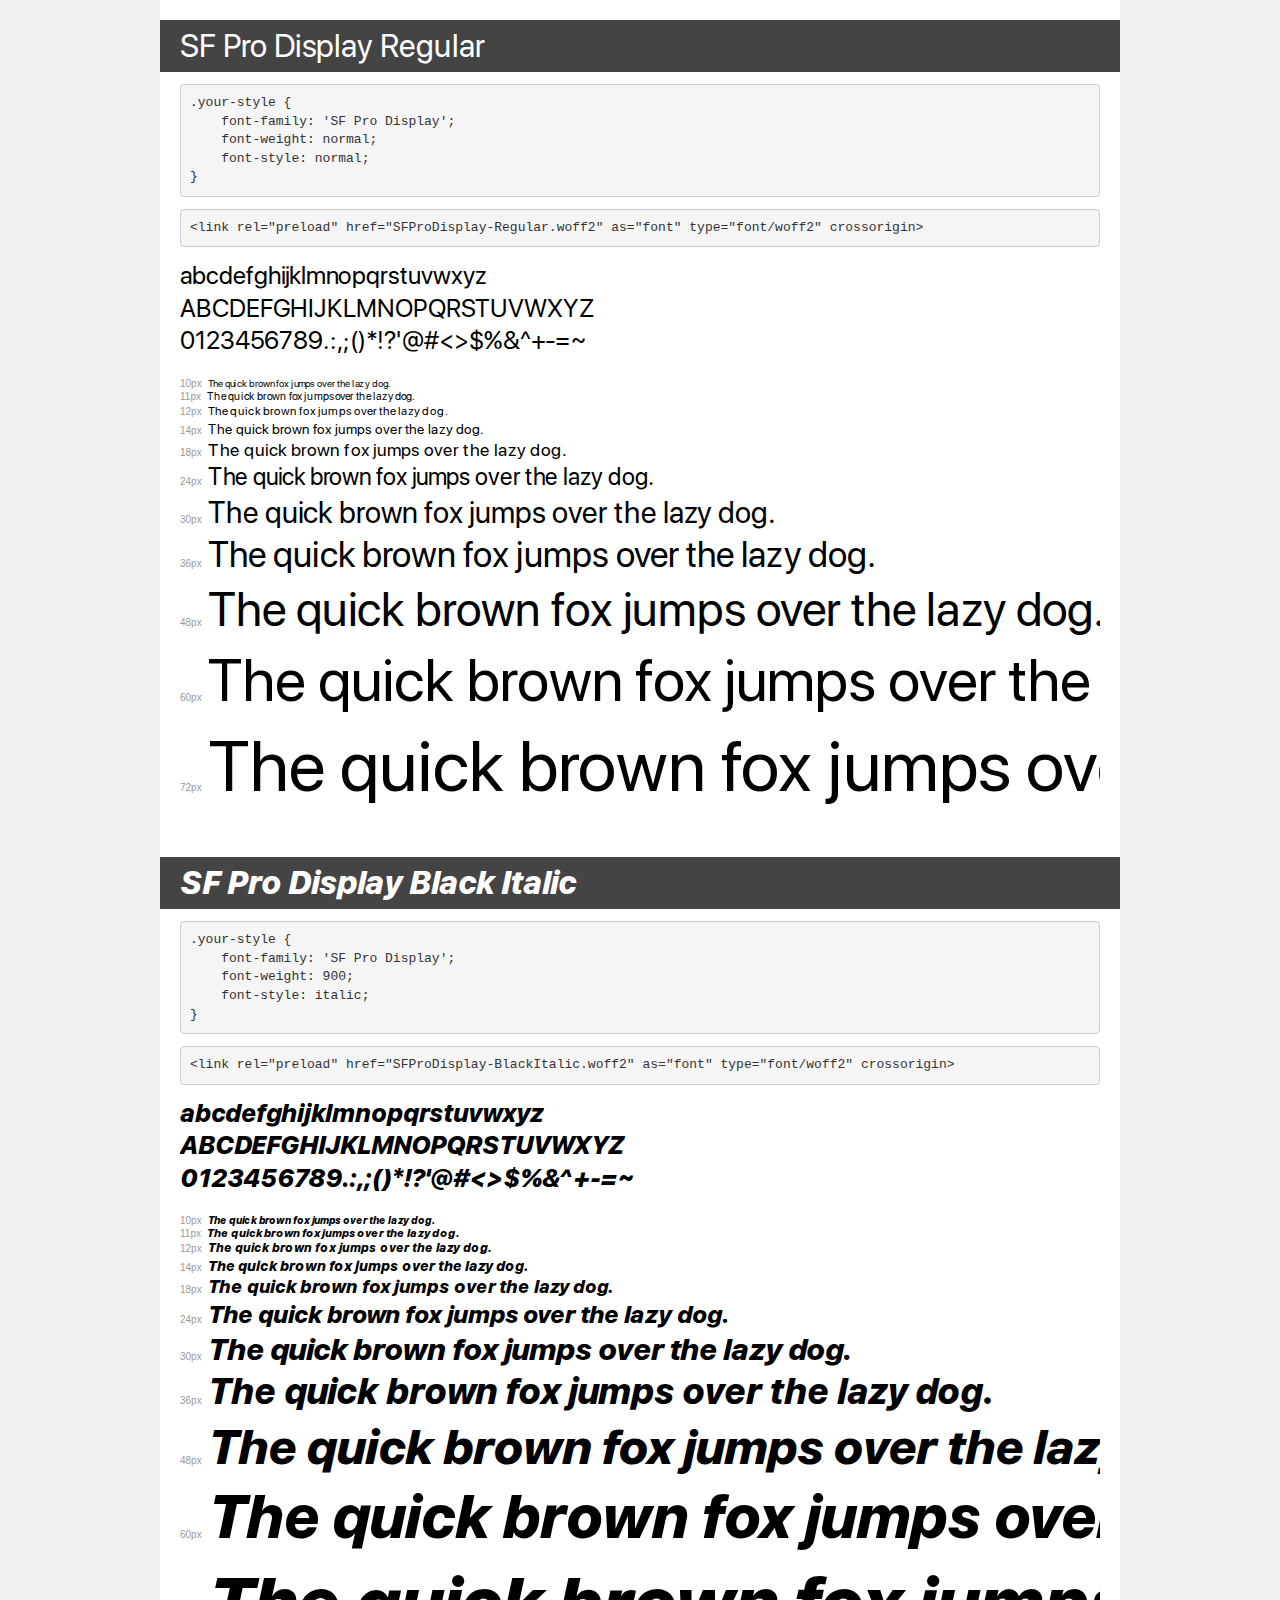
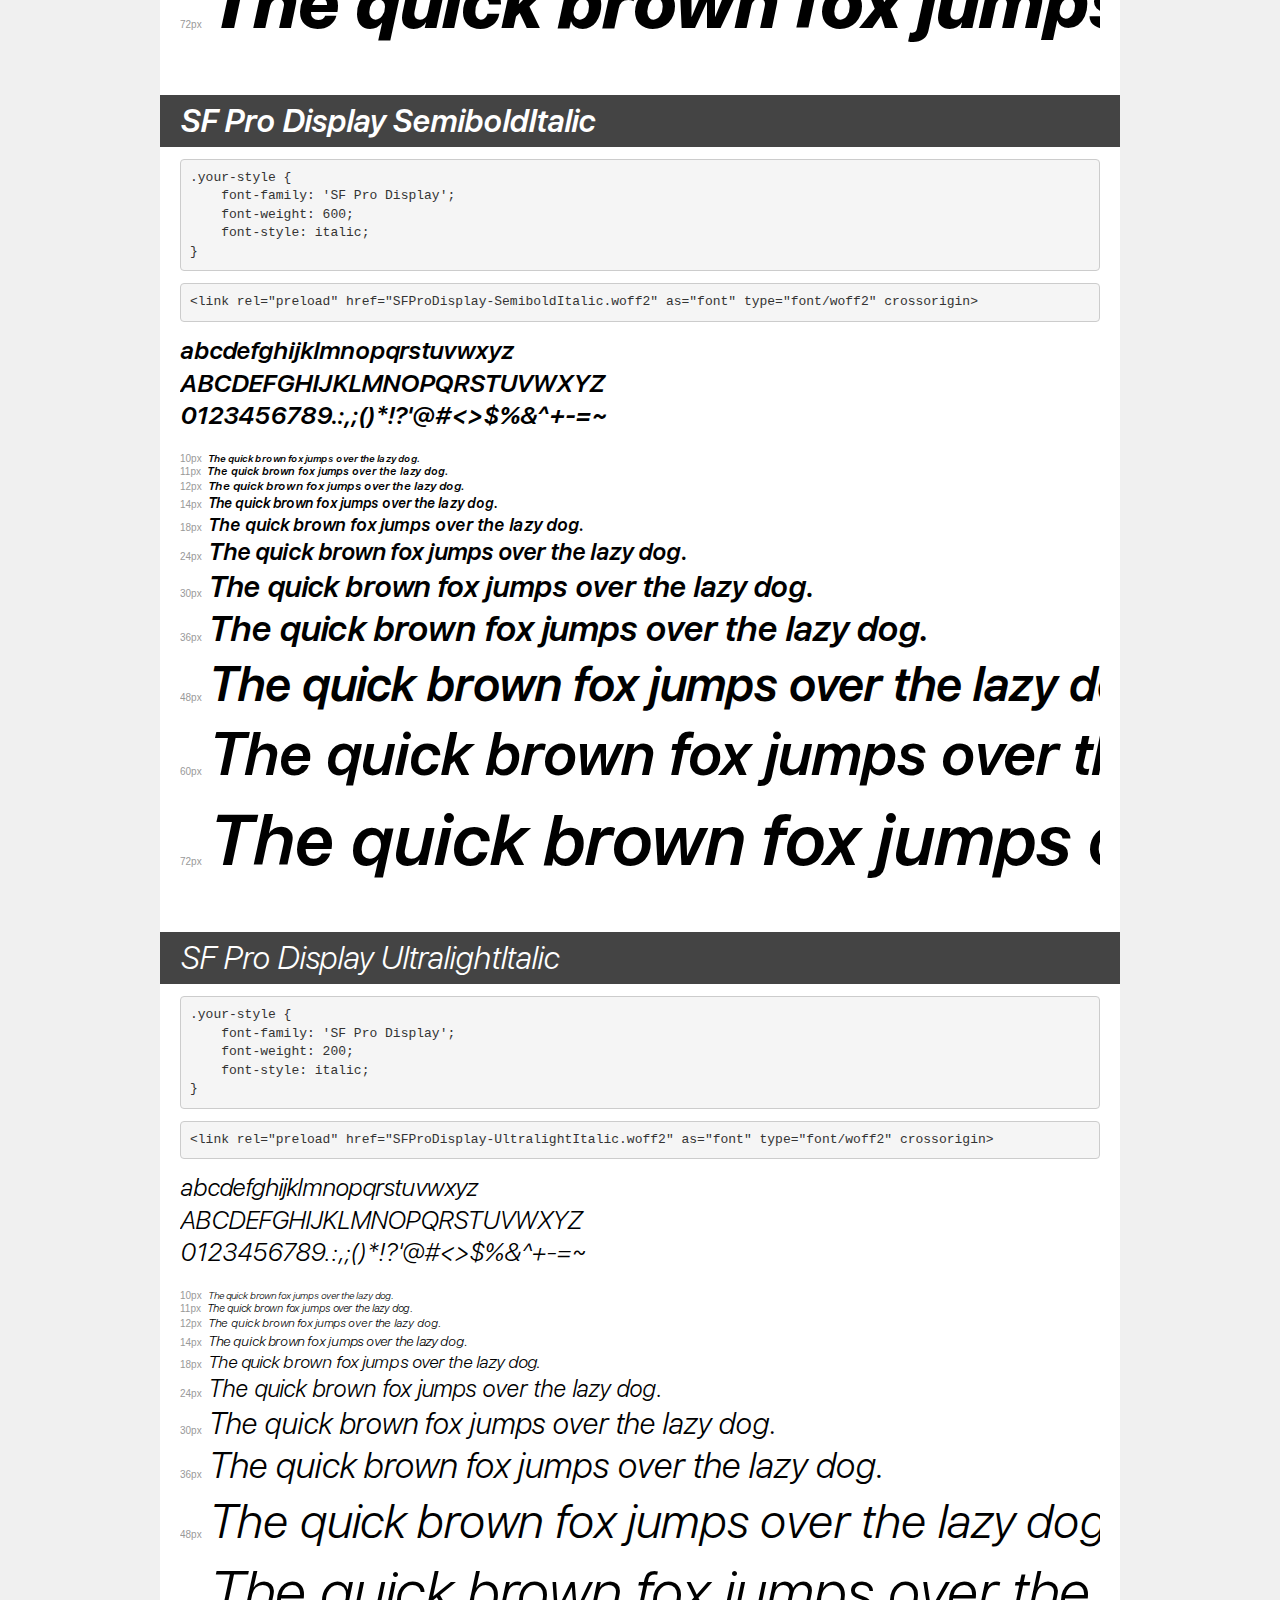
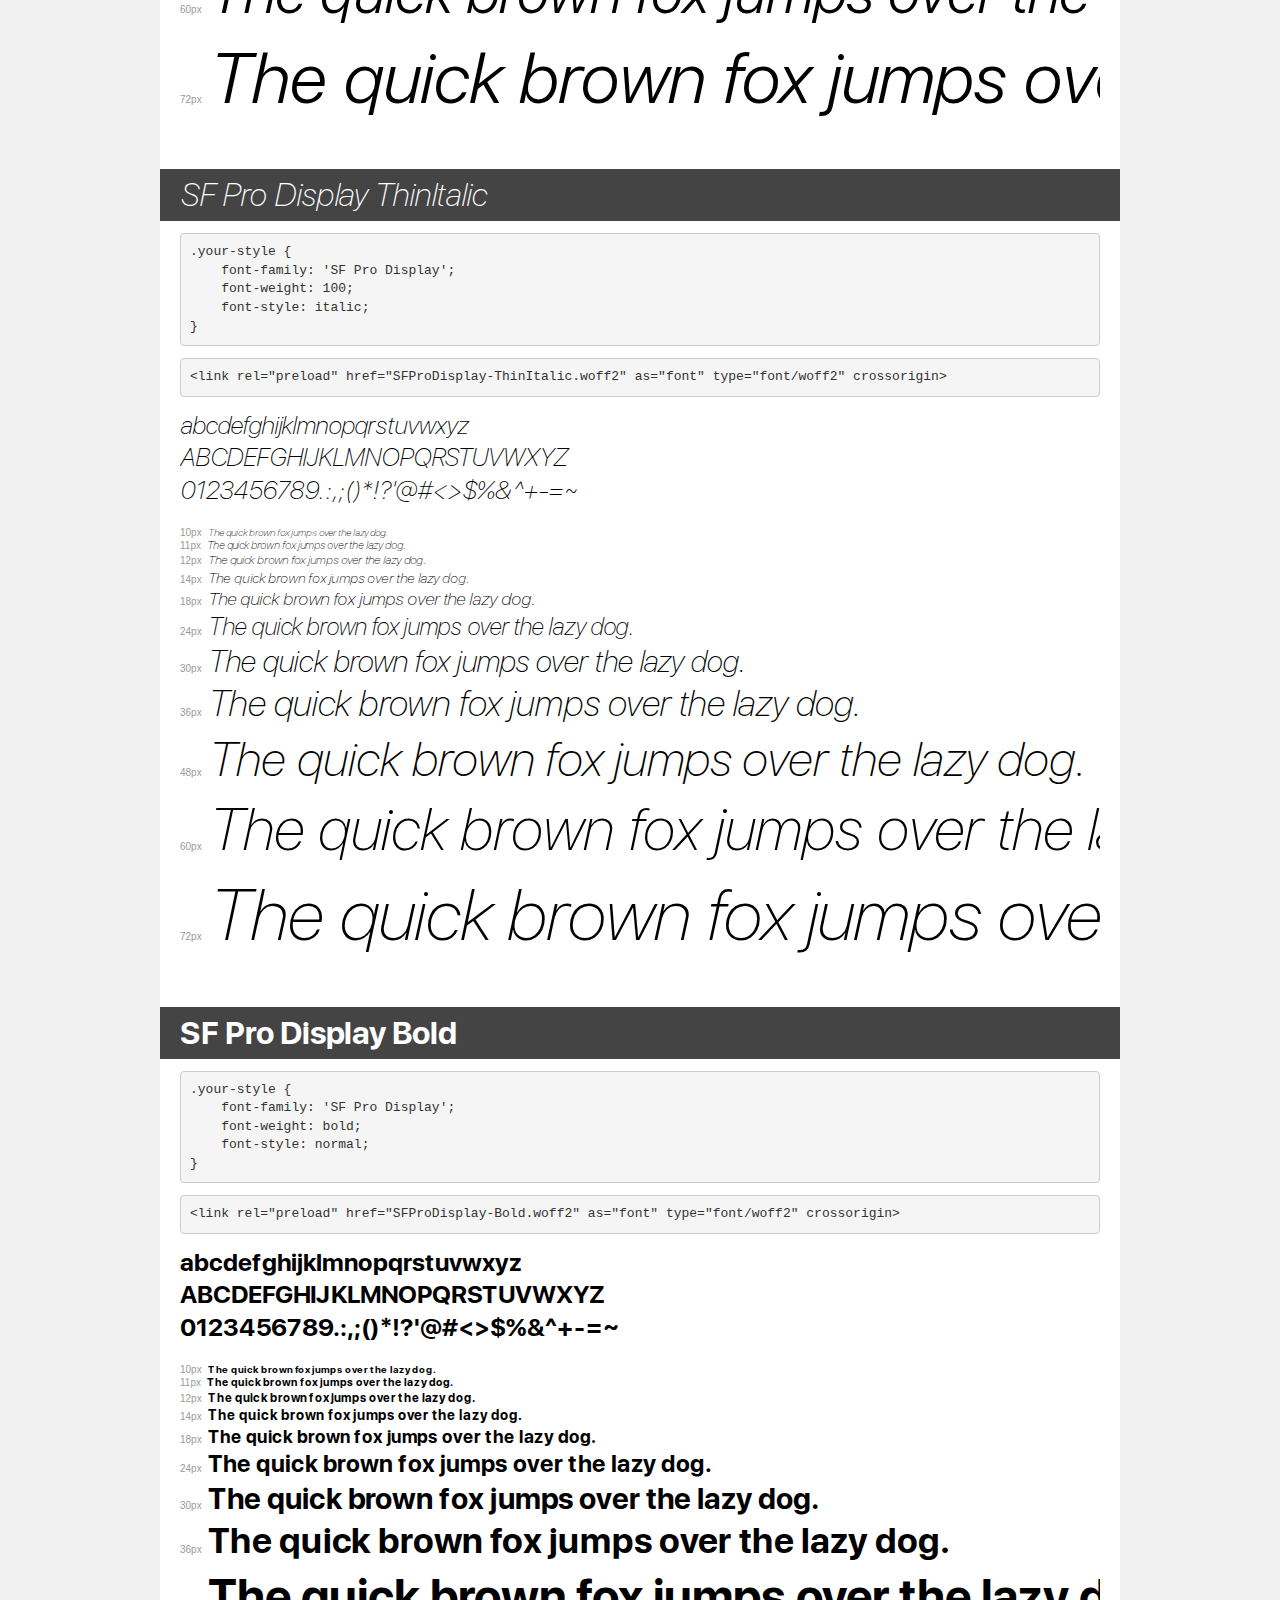
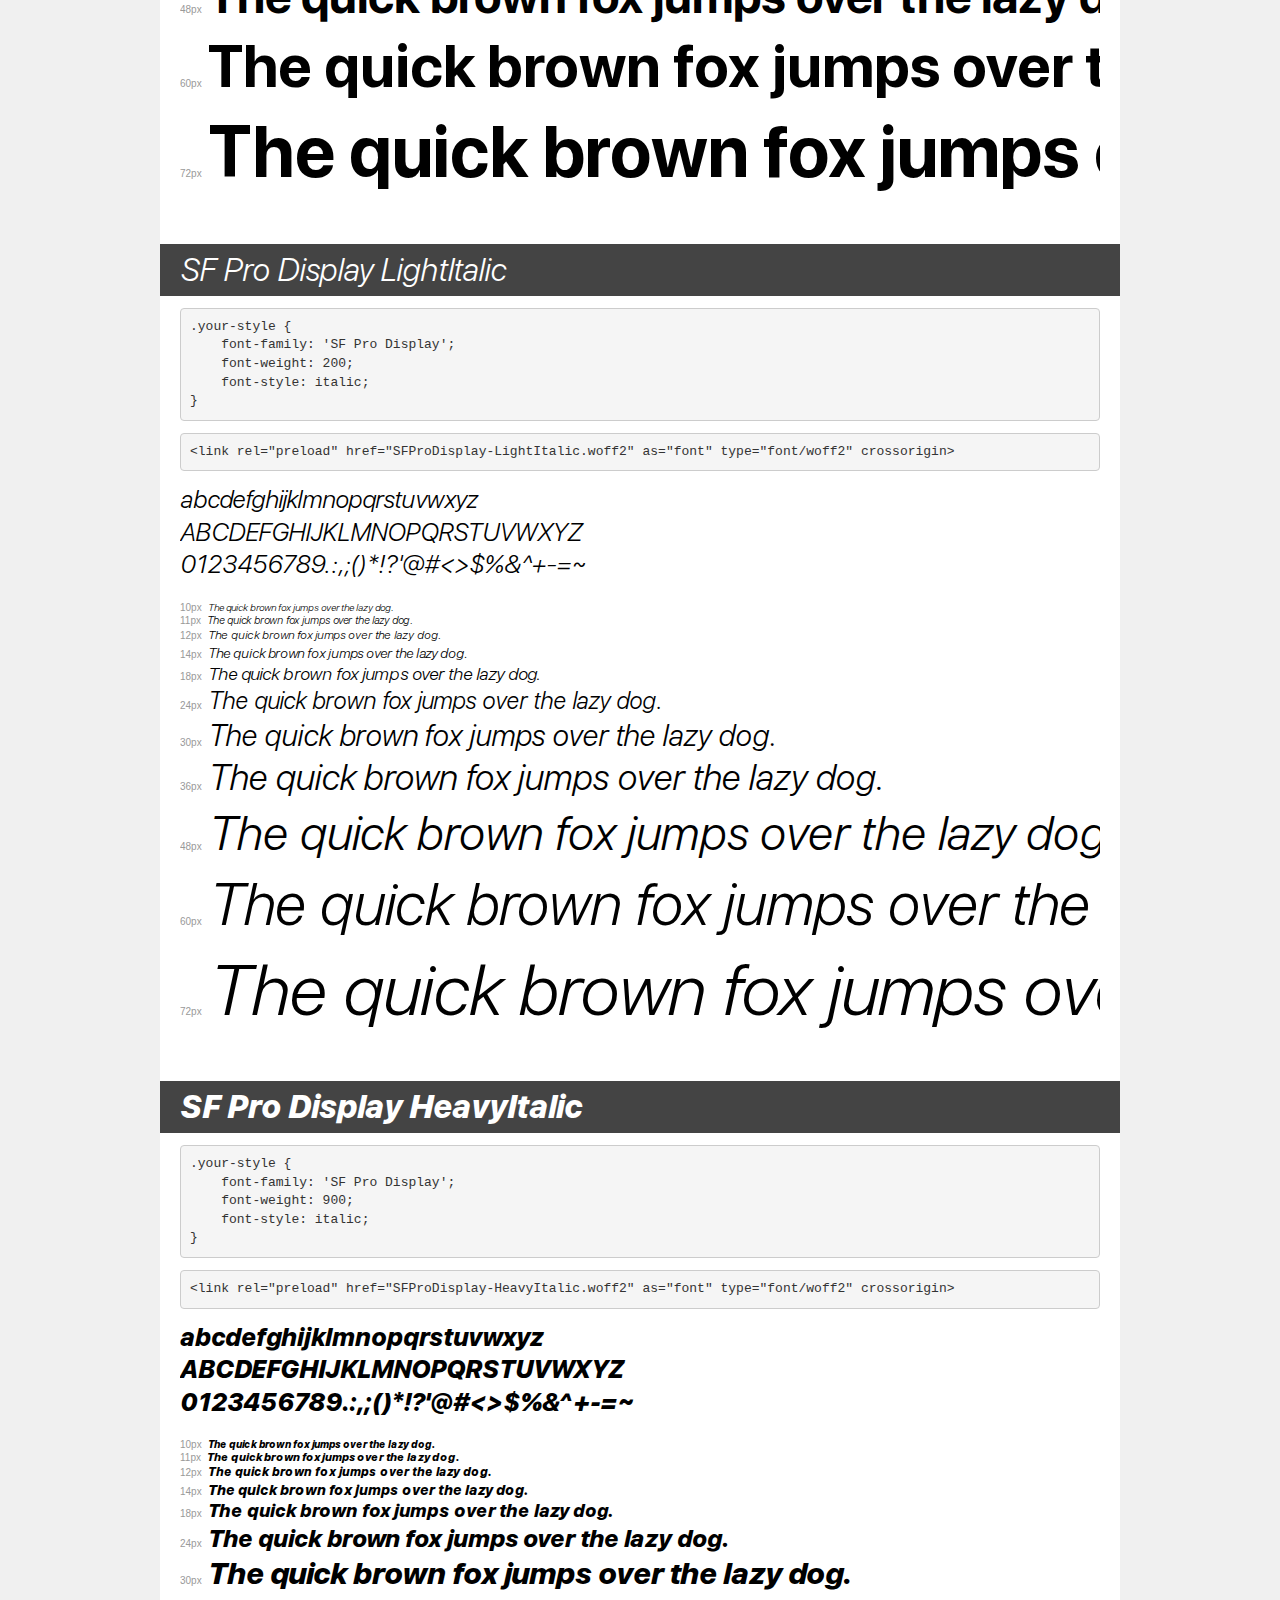
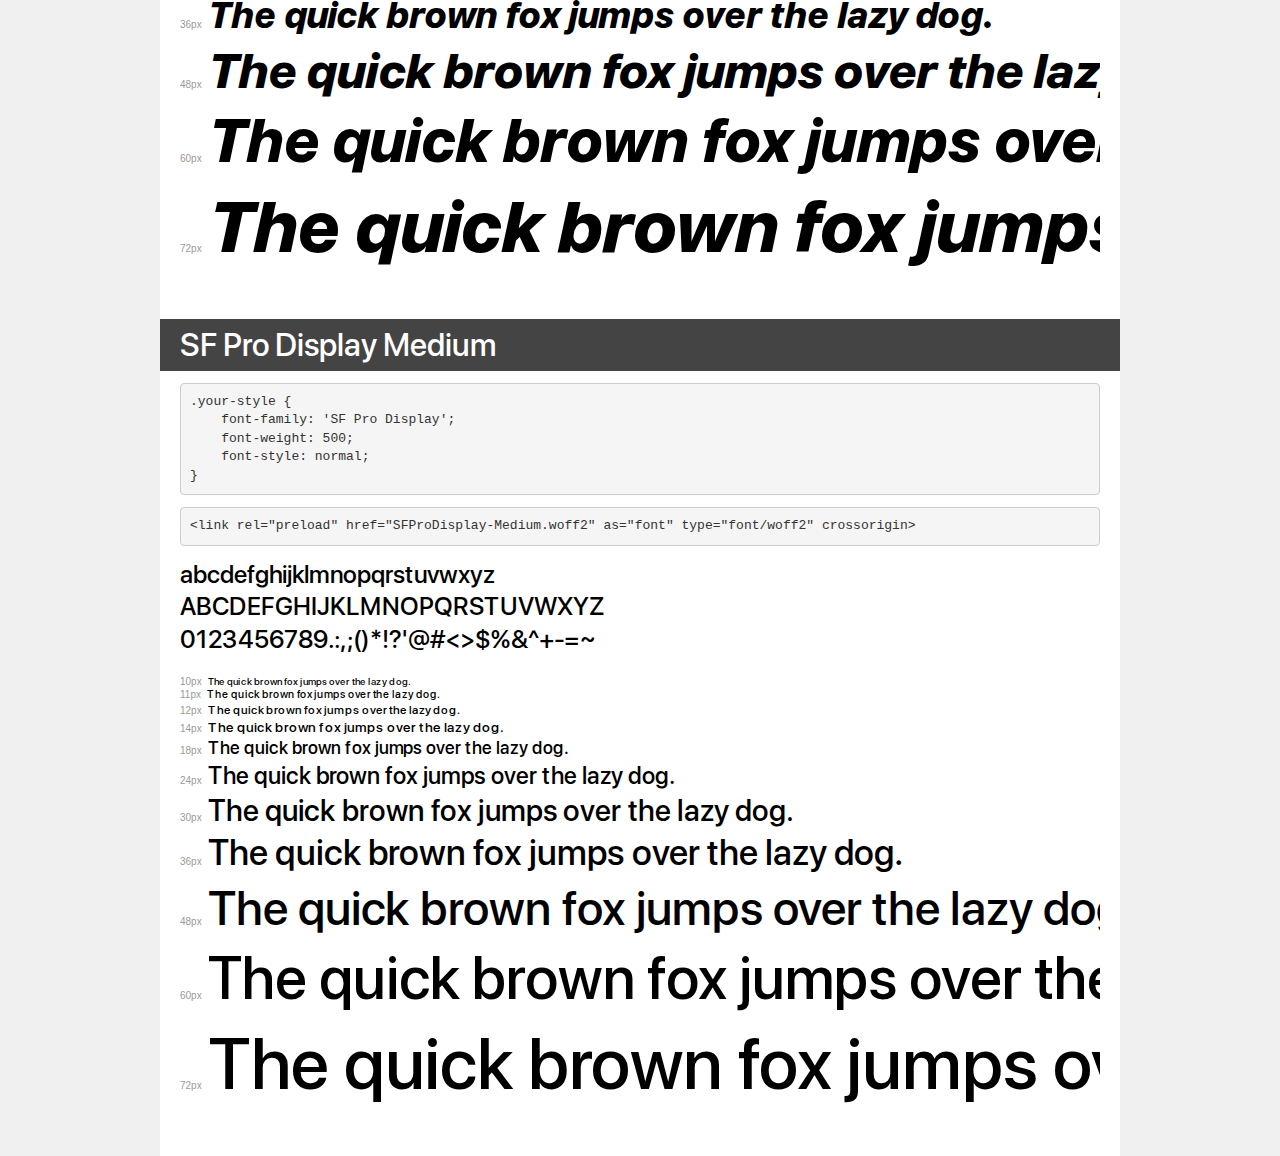
<file: fonts/demo.html>
<!DOCTYPE html>
<html lang="en">
<head>
    <meta charset="utf-8">
    <meta http-equiv="X-UA-Compatible" content="IE=edge">
    <meta name="viewport" content="width=device-width, initial-scale=1">
    <meta name="robots" content="noindex, noarchive">
    <meta name="format-detection" content="telephone=no">
    <title>Transfonter demo</title>
    <link href="stylesheet.css" rel="stylesheet">
    <style>
        /*
        http://meyerweb.com/eric/tools/css/reset/
        v2.0 | 20110126
        License: none (public domain)
        */
        html, body, div, span, applet, object, iframe,
        h1, h2, h3, h4, h5, h6, p, blockquote, pre,
        a, abbr, acronym, address, big, cite, code,
        del, dfn, em, img, ins, kbd, q, s, samp,
        small, strike, strong, sub, sup, tt, var,
        b, u, i, center,
        dl, dt, dd, ol, ul, li,
        fieldset, form, label, legend,
        table, caption, tbody, tfoot, thead, tr, th, td,
        article, aside, canvas, details, embed,
        figure, figcaption, footer, header, hgroup,
        menu, nav, output, ruby, section, summary,
        time, mark, audio, video {
            margin: 0;
            padding: 0;
            border: 0;
            font-size: 100%;
            font: inherit;
            vertical-align: baseline;
        }
        /* HTML5 display-role reset for older browsers */
        article, aside, details, figcaption, figure,
        footer, header, hgroup, menu, nav, section {
            display: block;
        }
        body {
            line-height: 1;
        }
        ol, ul {
            list-style: none;
        }
        blockquote, q {
            quotes: none;
        }
        blockquote:before, blockquote:after,
        q:before, q:after {
            content: '';
            content: none;
        }
        table {
            border-collapse: collapse;
            border-spacing: 0;
        }
        /* demo styles */
        body {
            background: #f0f0f0;
            color: #000;
        }
        .page {
            background: #fff;
            width: 920px;
            margin: 0 auto;
            padding: 20px 20px 0 20px;
            overflow: hidden;
        }
        .font-container {
            overflow-x: auto;
            overflow-y: hidden;
            margin-bottom: 40px;
            line-height: 1.3;
            white-space: nowrap;
            padding-bottom: 5px;
        }
        h1 {
            position: relative;
            background: #444;
            font-size: 32px;
            color: #fff;
            padding: 10px 20px;
            margin: 0 -20px 12px -20px;
        }
        .letters {
            font-size: 25px;
            margin-bottom: 20px;
        }
        .s10:before {
            content: '10px';
        }
        .s11:before {
            content: '11px';
        }
        .s12:before {
            content: '12px';
        }
        .s14:before {
            content: '14px';
        }
        .s18:before {
            content: '18px';
        }
        .s24:before {
            content: '24px';
        }
        .s30:before {
            content: '30px';
        }
        .s36:before {
            content: '36px';
        }
        .s48:before {
            content: '48px';
        }
        .s60:before {
            content: '60px';
        }
        .s72:before {
            content: '72px';
        }
        .s10:before, .s11:before, .s12:before, .s14:before,
        .s18:before, .s24:before, .s30:before, .s36:before,
        .s48:before, .s60:before, .s72:before {
            font-family: Arial, sans-serif;
            font-size: 10px;
            font-weight: normal;
            font-style: normal;
            color: #999;
            padding-right: 6px;
        }
        pre {
            display: block;
            padding: 9px;
            margin: 0 0 12px;
            font-family: Monaco, Menlo, Consolas, "Courier New", monospace;
            font-size: 13px;
            line-height: 1.428571429;
            color: #333;
            font-weight: normal;
            font-style: normal;
            background-color: #f5f5f5;
            border: 1px solid #ccc;
            overflow-x: auto;
            border-radius: 4px;
        }
        /* responsive */
        @media (max-width: 959px) {
            .page {
                width: auto;
                margin: 0;
            }
        }
    </style>
</head>
<body>
<div class="page">
    <div class="demo">
        <h1 style="font-family: 'SF Pro Display'; font-weight: normal; font-style: normal;">SF Pro Display Regular</h1>
        <pre title="Usage">.your-style {
    font-family: 'SF Pro Display';
    font-weight: normal;
    font-style: normal;
}</pre>
        <pre title="Preload (optional)">
&lt;link rel=&quot;preload&quot; href=&quot;SFProDisplay-Regular.woff2&quot; as=&quot;font&quot; type=&quot;font/woff2&quot; crossorigin&gt;</pre>
        <div class="font-container" style="font-family: 'SF Pro Display'; font-weight: normal; font-style: normal;">
            <p class="letters">
                abcdefghijklmnopqrstuvwxyz<br>
ABCDEFGHIJKLMNOPQRSTUVWXYZ<br>
                0123456789.:,;()*!?'@#&lt;&gt;$%&^+-=~
            </p>
            <p class="s10" style="font-size: 10px;">The quick brown fox jumps over the lazy dog.</p>
            <p class="s11" style="font-size: 11px;">The quick brown fox jumps over the lazy dog.</p>
            <p class="s12" style="font-size: 12px;">The quick brown fox jumps over the lazy dog.</p>
            <p class="s14" style="font-size: 14px;">The quick brown fox jumps over the lazy dog.</p>
            <p class="s18" style="font-size: 18px;">The quick brown fox jumps over the lazy dog.</p>
            <p class="s24" style="font-size: 24px;">The quick brown fox jumps over the lazy dog.</p>
            <p class="s30" style="font-size: 30px;">The quick brown fox jumps over the lazy dog.</p>
            <p class="s36" style="font-size: 36px;">The quick brown fox jumps over the lazy dog.</p>
            <p class="s48" style="font-size: 48px;">The quick brown fox jumps over the lazy dog.</p>
            <p class="s60" style="font-size: 60px;">The quick brown fox jumps over the lazy dog.</p>
            <p class="s72" style="font-size: 72px;">The quick brown fox jumps over the lazy dog.</p>
        </div>
    </div>

    <div class="demo">
        <h1 style="font-family: 'SF Pro Display'; font-weight: 900; font-style: italic;">SF Pro Display Black Italic</h1>
        <pre title="Usage">.your-style {
    font-family: 'SF Pro Display';
    font-weight: 900;
    font-style: italic;
}</pre>
        <pre title="Preload (optional)">
&lt;link rel=&quot;preload&quot; href=&quot;SFProDisplay-BlackItalic.woff2&quot; as=&quot;font&quot; type=&quot;font/woff2&quot; crossorigin&gt;</pre>
        <div class="font-container" style="font-family: 'SF Pro Display'; font-weight: 900; font-style: italic;">
            <p class="letters">
                abcdefghijklmnopqrstuvwxyz<br>
ABCDEFGHIJKLMNOPQRSTUVWXYZ<br>
                0123456789.:,;()*!?'@#&lt;&gt;$%&^+-=~
            </p>
            <p class="s10" style="font-size: 10px;">The quick brown fox jumps over the lazy dog.</p>
            <p class="s11" style="font-size: 11px;">The quick brown fox jumps over the lazy dog.</p>
            <p class="s12" style="font-size: 12px;">The quick brown fox jumps over the lazy dog.</p>
            <p class="s14" style="font-size: 14px;">The quick brown fox jumps over the lazy dog.</p>
            <p class="s18" style="font-size: 18px;">The quick brown fox jumps over the lazy dog.</p>
            <p class="s24" style="font-size: 24px;">The quick brown fox jumps over the lazy dog.</p>
            <p class="s30" style="font-size: 30px;">The quick brown fox jumps over the lazy dog.</p>
            <p class="s36" style="font-size: 36px;">The quick brown fox jumps over the lazy dog.</p>
            <p class="s48" style="font-size: 48px;">The quick brown fox jumps over the lazy dog.</p>
            <p class="s60" style="font-size: 60px;">The quick brown fox jumps over the lazy dog.</p>
            <p class="s72" style="font-size: 72px;">The quick brown fox jumps over the lazy dog.</p>
        </div>
    </div>

    <div class="demo">
        <h1 style="font-family: 'SF Pro Display'; font-weight: 600; font-style: italic;">SF Pro Display SemiboldItalic</h1>
        <pre title="Usage">.your-style {
    font-family: 'SF Pro Display';
    font-weight: 600;
    font-style: italic;
}</pre>
        <pre title="Preload (optional)">
&lt;link rel=&quot;preload&quot; href=&quot;SFProDisplay-SemiboldItalic.woff2&quot; as=&quot;font&quot; type=&quot;font/woff2&quot; crossorigin&gt;</pre>
        <div class="font-container" style="font-family: 'SF Pro Display'; font-weight: 600; font-style: italic;">
            <p class="letters">
                abcdefghijklmnopqrstuvwxyz<br>
ABCDEFGHIJKLMNOPQRSTUVWXYZ<br>
                0123456789.:,;()*!?'@#&lt;&gt;$%&^+-=~
            </p>
            <p class="s10" style="font-size: 10px;">The quick brown fox jumps over the lazy dog.</p>
            <p class="s11" style="font-size: 11px;">The quick brown fox jumps over the lazy dog.</p>
            <p class="s12" style="font-size: 12px;">The quick brown fox jumps over the lazy dog.</p>
            <p class="s14" style="font-size: 14px;">The quick brown fox jumps over the lazy dog.</p>
            <p class="s18" style="font-size: 18px;">The quick brown fox jumps over the lazy dog.</p>
            <p class="s24" style="font-size: 24px;">The quick brown fox jumps over the lazy dog.</p>
            <p class="s30" style="font-size: 30px;">The quick brown fox jumps over the lazy dog.</p>
            <p class="s36" style="font-size: 36px;">The quick brown fox jumps over the lazy dog.</p>
            <p class="s48" style="font-size: 48px;">The quick brown fox jumps over the lazy dog.</p>
            <p class="s60" style="font-size: 60px;">The quick brown fox jumps over the lazy dog.</p>
            <p class="s72" style="font-size: 72px;">The quick brown fox jumps over the lazy dog.</p>
        </div>
    </div>

    <div class="demo">
        <h1 style="font-family: 'SF Pro Display'; font-weight: 200; font-style: italic;">SF Pro Display UltralightItalic</h1>
        <pre title="Usage">.your-style {
    font-family: 'SF Pro Display';
    font-weight: 200;
    font-style: italic;
}</pre>
        <pre title="Preload (optional)">
&lt;link rel=&quot;preload&quot; href=&quot;SFProDisplay-UltralightItalic.woff2&quot; as=&quot;font&quot; type=&quot;font/woff2&quot; crossorigin&gt;</pre>
        <div class="font-container" style="font-family: 'SF Pro Display'; font-weight: 200; font-style: italic;">
            <p class="letters">
                abcdefghijklmnopqrstuvwxyz<br>
ABCDEFGHIJKLMNOPQRSTUVWXYZ<br>
                0123456789.:,;()*!?'@#&lt;&gt;$%&^+-=~
            </p>
            <p class="s10" style="font-size: 10px;">The quick brown fox jumps over the lazy dog.</p>
            <p class="s11" style="font-size: 11px;">The quick brown fox jumps over the lazy dog.</p>
            <p class="s12" style="font-size: 12px;">The quick brown fox jumps over the lazy dog.</p>
            <p class="s14" style="font-size: 14px;">The quick brown fox jumps over the lazy dog.</p>
            <p class="s18" style="font-size: 18px;">The quick brown fox jumps over the lazy dog.</p>
            <p class="s24" style="font-size: 24px;">The quick brown fox jumps over the lazy dog.</p>
            <p class="s30" style="font-size: 30px;">The quick brown fox jumps over the lazy dog.</p>
            <p class="s36" style="font-size: 36px;">The quick brown fox jumps over the lazy dog.</p>
            <p class="s48" style="font-size: 48px;">The quick brown fox jumps over the lazy dog.</p>
            <p class="s60" style="font-size: 60px;">The quick brown fox jumps over the lazy dog.</p>
            <p class="s72" style="font-size: 72px;">The quick brown fox jumps over the lazy dog.</p>
        </div>
    </div>

    <div class="demo">
        <h1 style="font-family: 'SF Pro Display'; font-weight: 100; font-style: italic;">SF Pro Display ThinItalic</h1>
        <pre title="Usage">.your-style {
    font-family: 'SF Pro Display';
    font-weight: 100;
    font-style: italic;
}</pre>
        <pre title="Preload (optional)">
&lt;link rel=&quot;preload&quot; href=&quot;SFProDisplay-ThinItalic.woff2&quot; as=&quot;font&quot; type=&quot;font/woff2&quot; crossorigin&gt;</pre>
        <div class="font-container" style="font-family: 'SF Pro Display'; font-weight: 100; font-style: italic;">
            <p class="letters">
                abcdefghijklmnopqrstuvwxyz<br>
ABCDEFGHIJKLMNOPQRSTUVWXYZ<br>
                0123456789.:,;()*!?'@#&lt;&gt;$%&^+-=~
            </p>
            <p class="s10" style="font-size: 10px;">The quick brown fox jumps over the lazy dog.</p>
            <p class="s11" style="font-size: 11px;">The quick brown fox jumps over the lazy dog.</p>
            <p class="s12" style="font-size: 12px;">The quick brown fox jumps over the lazy dog.</p>
            <p class="s14" style="font-size: 14px;">The quick brown fox jumps over the lazy dog.</p>
            <p class="s18" style="font-size: 18px;">The quick brown fox jumps over the lazy dog.</p>
            <p class="s24" style="font-size: 24px;">The quick brown fox jumps over the lazy dog.</p>
            <p class="s30" style="font-size: 30px;">The quick brown fox jumps over the lazy dog.</p>
            <p class="s36" style="font-size: 36px;">The quick brown fox jumps over the lazy dog.</p>
            <p class="s48" style="font-size: 48px;">The quick brown fox jumps over the lazy dog.</p>
            <p class="s60" style="font-size: 60px;">The quick brown fox jumps over the lazy dog.</p>
            <p class="s72" style="font-size: 72px;">The quick brown fox jumps over the lazy dog.</p>
        </div>
    </div>

    <div class="demo">
        <h1 style="font-family: 'SF Pro Display'; font-weight: bold; font-style: normal;">SF Pro Display Bold</h1>
        <pre title="Usage">.your-style {
    font-family: 'SF Pro Display';
    font-weight: bold;
    font-style: normal;
}</pre>
        <pre title="Preload (optional)">
&lt;link rel=&quot;preload&quot; href=&quot;SFProDisplay-Bold.woff2&quot; as=&quot;font&quot; type=&quot;font/woff2&quot; crossorigin&gt;</pre>
        <div class="font-container" style="font-family: 'SF Pro Display'; font-weight: bold; font-style: normal;">
            <p class="letters">
                abcdefghijklmnopqrstuvwxyz<br>
ABCDEFGHIJKLMNOPQRSTUVWXYZ<br>
                0123456789.:,;()*!?'@#&lt;&gt;$%&^+-=~
            </p>
            <p class="s10" style="font-size: 10px;">The quick brown fox jumps over the lazy dog.</p>
            <p class="s11" style="font-size: 11px;">The quick brown fox jumps over the lazy dog.</p>
            <p class="s12" style="font-size: 12px;">The quick brown fox jumps over the lazy dog.</p>
            <p class="s14" style="font-size: 14px;">The quick brown fox jumps over the lazy dog.</p>
            <p class="s18" style="font-size: 18px;">The quick brown fox jumps over the lazy dog.</p>
            <p class="s24" style="font-size: 24px;">The quick brown fox jumps over the lazy dog.</p>
            <p class="s30" style="font-size: 30px;">The quick brown fox jumps over the lazy dog.</p>
            <p class="s36" style="font-size: 36px;">The quick brown fox jumps over the lazy dog.</p>
            <p class="s48" style="font-size: 48px;">The quick brown fox jumps over the lazy dog.</p>
            <p class="s60" style="font-size: 60px;">The quick brown fox jumps over the lazy dog.</p>
            <p class="s72" style="font-size: 72px;">The quick brown fox jumps over the lazy dog.</p>
        </div>
    </div>

    <div class="demo">
        <h1 style="font-family: 'SF Pro Display'; font-weight: 200; font-style: italic;">SF Pro Display LightItalic</h1>
        <pre title="Usage">.your-style {
    font-family: 'SF Pro Display';
    font-weight: 200;
    font-style: italic;
}</pre>
        <pre title="Preload (optional)">
&lt;link rel=&quot;preload&quot; href=&quot;SFProDisplay-LightItalic.woff2&quot; as=&quot;font&quot; type=&quot;font/woff2&quot; crossorigin&gt;</pre>
        <div class="font-container" style="font-family: 'SF Pro Display'; font-weight: 200; font-style: italic;">
            <p class="letters">
                abcdefghijklmnopqrstuvwxyz<br>
ABCDEFGHIJKLMNOPQRSTUVWXYZ<br>
                0123456789.:,;()*!?'@#&lt;&gt;$%&^+-=~
            </p>
            <p class="s10" style="font-size: 10px;">The quick brown fox jumps over the lazy dog.</p>
            <p class="s11" style="font-size: 11px;">The quick brown fox jumps over the lazy dog.</p>
            <p class="s12" style="font-size: 12px;">The quick brown fox jumps over the lazy dog.</p>
            <p class="s14" style="font-size: 14px;">The quick brown fox jumps over the lazy dog.</p>
            <p class="s18" style="font-size: 18px;">The quick brown fox jumps over the lazy dog.</p>
            <p class="s24" style="font-size: 24px;">The quick brown fox jumps over the lazy dog.</p>
            <p class="s30" style="font-size: 30px;">The quick brown fox jumps over the lazy dog.</p>
            <p class="s36" style="font-size: 36px;">The quick brown fox jumps over the lazy dog.</p>
            <p class="s48" style="font-size: 48px;">The quick brown fox jumps over the lazy dog.</p>
            <p class="s60" style="font-size: 60px;">The quick brown fox jumps over the lazy dog.</p>
            <p class="s72" style="font-size: 72px;">The quick brown fox jumps over the lazy dog.</p>
        </div>
    </div>

    <div class="demo">
        <h1 style="font-family: 'SF Pro Display'; font-weight: 900; font-style: italic;">SF Pro Display HeavyItalic</h1>
        <pre title="Usage">.your-style {
    font-family: 'SF Pro Display';
    font-weight: 900;
    font-style: italic;
}</pre>
        <pre title="Preload (optional)">
&lt;link rel=&quot;preload&quot; href=&quot;SFProDisplay-HeavyItalic.woff2&quot; as=&quot;font&quot; type=&quot;font/woff2&quot; crossorigin&gt;</pre>
        <div class="font-container" style="font-family: 'SF Pro Display'; font-weight: 900; font-style: italic;">
            <p class="letters">
                abcdefghijklmnopqrstuvwxyz<br>
ABCDEFGHIJKLMNOPQRSTUVWXYZ<br>
                0123456789.:,;()*!?'@#&lt;&gt;$%&^+-=~
            </p>
            <p class="s10" style="font-size: 10px;">The quick brown fox jumps over the lazy dog.</p>
            <p class="s11" style="font-size: 11px;">The quick brown fox jumps over the lazy dog.</p>
            <p class="s12" style="font-size: 12px;">The quick brown fox jumps over the lazy dog.</p>
            <p class="s14" style="font-size: 14px;">The quick brown fox jumps over the lazy dog.</p>
            <p class="s18" style="font-size: 18px;">The quick brown fox jumps over the lazy dog.</p>
            <p class="s24" style="font-size: 24px;">The quick brown fox jumps over the lazy dog.</p>
            <p class="s30" style="font-size: 30px;">The quick brown fox jumps over the lazy dog.</p>
            <p class="s36" style="font-size: 36px;">The quick brown fox jumps over the lazy dog.</p>
            <p class="s48" style="font-size: 48px;">The quick brown fox jumps over the lazy dog.</p>
            <p class="s60" style="font-size: 60px;">The quick brown fox jumps over the lazy dog.</p>
            <p class="s72" style="font-size: 72px;">The quick brown fox jumps over the lazy dog.</p>
        </div>
    </div>

    <div class="demo">
        <h1 style="font-family: 'SF Pro Display'; font-weight: 500; font-style: normal;">SF Pro Display Medium</h1>
        <pre title="Usage">.your-style {
    font-family: 'SF Pro Display';
    font-weight: 500;
    font-style: normal;
}</pre>
        <pre title="Preload (optional)">
&lt;link rel=&quot;preload&quot; href=&quot;SFProDisplay-Medium.woff2&quot; as=&quot;font&quot; type=&quot;font/woff2&quot; crossorigin&gt;</pre>
        <div class="font-container" style="font-family: 'SF Pro Display'; font-weight: 500; font-style: normal;">
            <p class="letters">
                abcdefghijklmnopqrstuvwxyz<br>
ABCDEFGHIJKLMNOPQRSTUVWXYZ<br>
                0123456789.:,;()*!?'@#&lt;&gt;$%&^+-=~
            </p>
            <p class="s10" style="font-size: 10px;">The quick brown fox jumps over the lazy dog.</p>
            <p class="s11" style="font-size: 11px;">The quick brown fox jumps over the lazy dog.</p>
            <p class="s12" style="font-size: 12px;">The quick brown fox jumps over the lazy dog.</p>
            <p class="s14" style="font-size: 14px;">The quick brown fox jumps over the lazy dog.</p>
            <p class="s18" style="font-size: 18px;">The quick brown fox jumps over the lazy dog.</p>
            <p class="s24" style="font-size: 24px;">The quick brown fox jumps over the lazy dog.</p>
            <p class="s30" style="font-size: 30px;">The quick brown fox jumps over the lazy dog.</p>
            <p class="s36" style="font-size: 36px;">The quick brown fox jumps over the lazy dog.</p>
            <p class="s48" style="font-size: 48px;">The quick brown fox jumps over the lazy dog.</p>
            <p class="s60" style="font-size: 60px;">The quick brown fox jumps over the lazy dog.</p>
            <p class="s72" style="font-size: 72px;">The quick brown fox jumps over the lazy dog.</p>
        </div>
    </div>

</div>
</body>
</html>
</file>
<file: fonts/stylesheet.css>
@font-face {
    font-family: 'SF Pro Display';
    src: url('SFProDisplay-Regular.woff2') format('woff2'),
        url('SFProDisplay-Regular.woff') format('woff');
    font-weight: 400;
    font-style: normal;
    font-display: swap;
}

@font-face {
    font-family: 'SF Pro Display';
    src: url('SFProDisplay-BlackItalic.woff2') format('woff2'),
        url('SFProDisplay-BlackItalic.woff') format('woff');
    font-weight: 900;
    font-style: italic;
    font-display: swap;
}

@font-face {
    font-family: 'SF Pro Display';
    src: url('SFProDisplay-SemiboldItalic.woff2') format('woff2'),
        url('SFProDisplay-SemiboldItalic.woff') format('woff');
    font-weight: 600;
    font-style: italic;
    font-display: swap;
}

@font-face {
    font-family: 'SF Pro Display';
    src: url('SFProDisplay-UltralightItalic.woff2') format('woff2'),
        url('SFProDisplay-UltralightItalic.woff') format('woff');
    font-weight: 200;
    font-style: italic;
    font-display: swap;
}

@font-face {
    font-family: 'SF Pro Display';
    src: url('SFProDisplay-ThinItalic.woff2') format('woff2'),
        url('SFProDisplay-ThinItalic.woff') format('woff');
    font-weight: 100;
    font-style: italic;
    font-display: swap;
}

@font-face {
    font-family: 'SF Pro Display';
    src: url('SFProDisplay-Bold.woff2') format('woff2'),
        url('SFProDisplay-Bold.woff') format('woff');
    font-weight: 700;
    font-style: normal;
    font-display: swap;
}

@font-face {
    font-family: 'SF Pro Display';
    src: url('SFProDisplay-LightItalic.woff2') format('woff2'),
        url('SFProDisplay-LightItalic.woff') format('woff');
    font-weight: 200;
    font-style: italic;
    font-display: swap;
}

@font-face {
    font-family: 'SF Pro Display';
    src: url('SFProDisplay-HeavyItalic.woff2') format('woff2'),
        url('SFProDisplay-HeavyItalic.woff') format('woff');
    font-weight: 900;
    font-style: italic;
    font-display: swap;
}

@font-face {
    font-family: 'SF Pro Display';
    src: url('SFProDisplay-Medium.woff2') format('woff2'),
        url('SFProDisplay-Medium.woff') format('woff');
    font-weight: 500;
    font-style: normal;
    font-display: swap;
}
</file>
